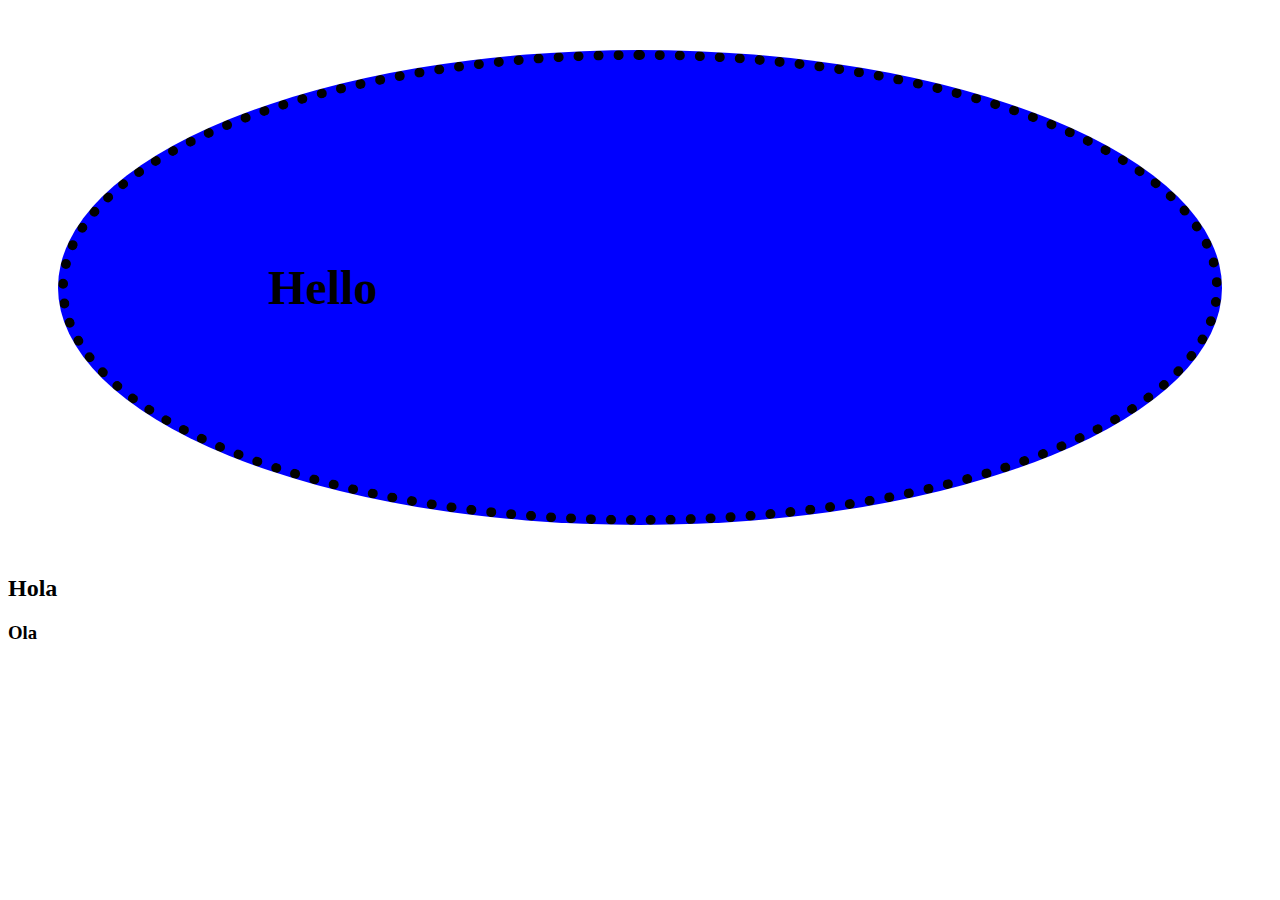
<file: index.html>
<!DOCTYPE html>
<html lang="en">
<head>
    <meta charset="UTF-8">
    <meta http-equiv="X-UA-Compatible" content="IE=edge">
    <meta name="viewport" content="width=device-width, initial-scale=1.0">
    <title>Document</title>
    <link rel="stylesheet" href="style.css"
</head>
<body>
    <div class="hello">
        <h1>Hello</h1>
    </div>
    <div class="hola">
        <h2> Hola</h2>
    </div>
    <div class="ola">
        <h3>Ola</h3>
    </div>
</body>
</html>
</file>
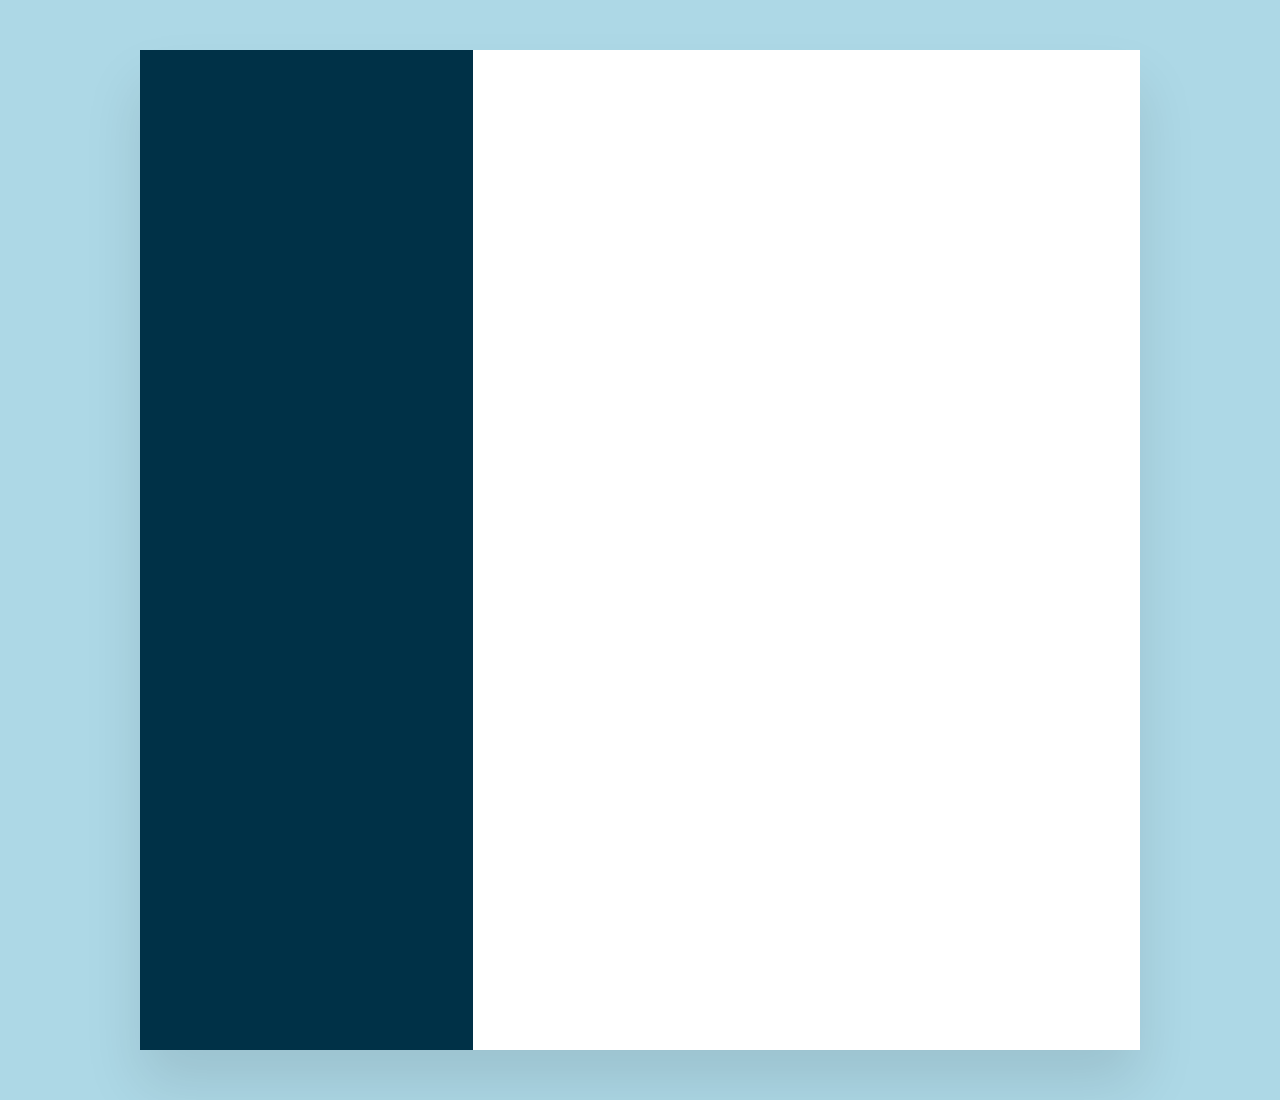
<file: Homework 2/index.html>
<!DOCTYPE html>
<html lang="en">
<head>
    <meta charset="UTF-8">
    <meta http-equiv="X-UA-Compatible" content="IE=edge">
    <meta name="viewport" content="width=device-width, initial-scale=1.0">
    <title>Document</title>
    <link rel="stylesheet" href="style.css">
</head>
<body>
    <div class="container">
        <div class="left_side">
        </div>
        <div class="right_side"></div>
    </div>
</body>
</html>
</file>
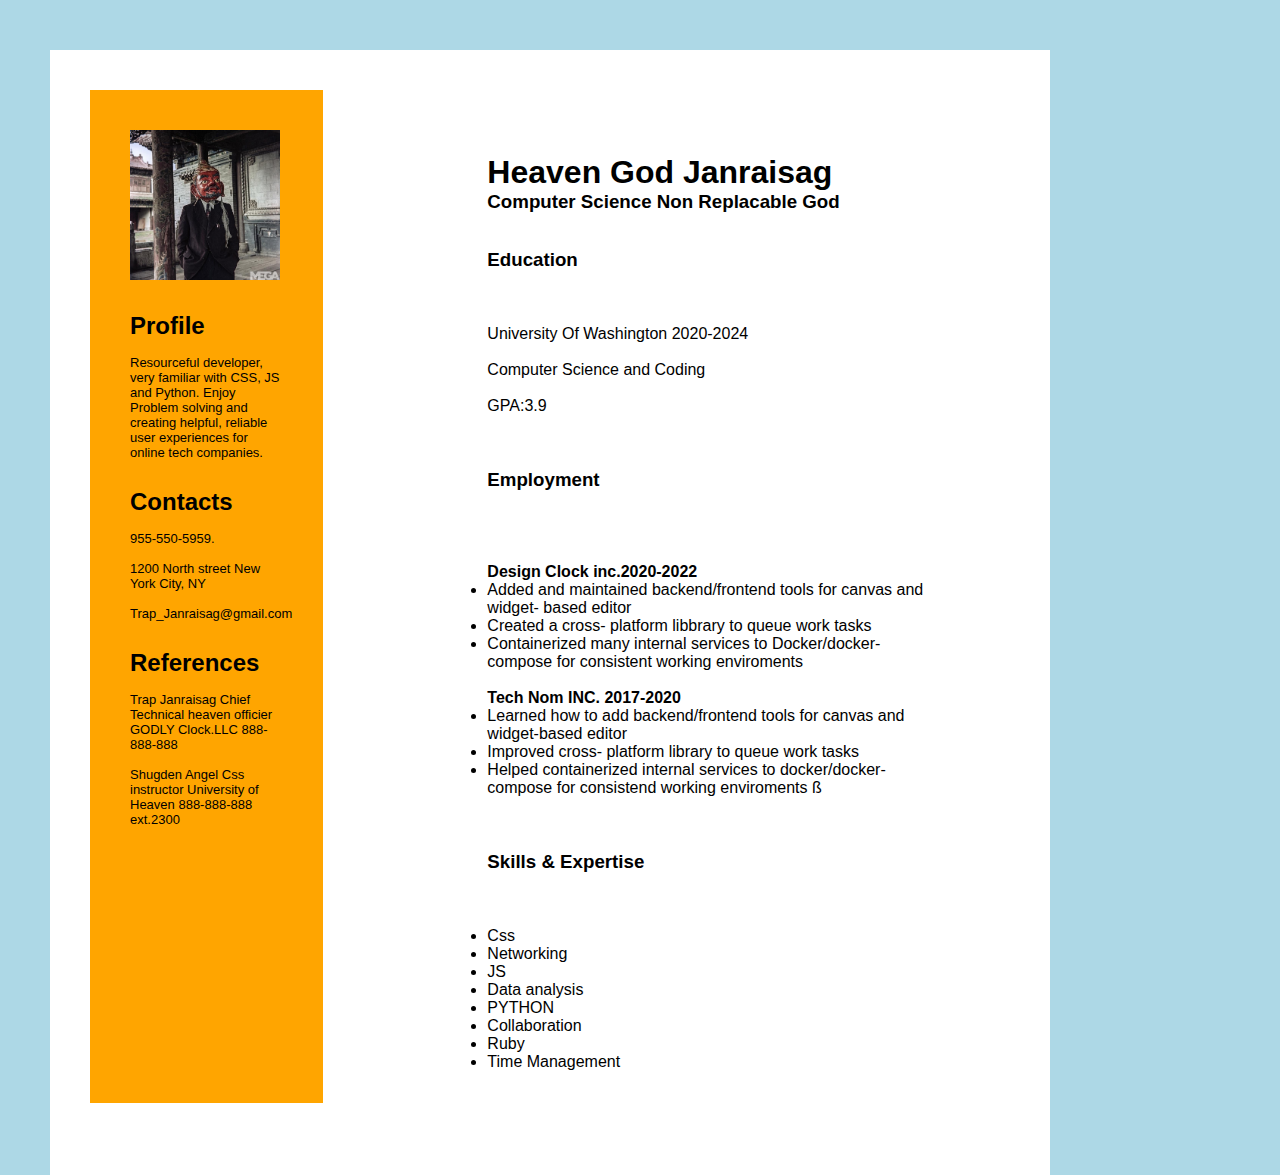
<file: Homework_s/index.html>
<!DOCTYPE html>
<html lang="en">
<head>
    <meta charset="UTF-8">
    <meta http-equiv="X-UA-Compatible" content="IE=edge">
    <meta name="viewport" content="width=device-width, initial-scale=1.0">
    <title>Document</title>
    <link rel="stylesheet" href="style.css">
</head>
<body>
    <div class="container">
        <align class="left_side">
            <img src="../Homework 2/IMG.JPG">
            <h2><br>Profile</br></h2>
            <p class="w1"><br>Resourceful developer, very familiar with CSS, JS and Python. Enjoy Problem solving and creating helpful, reliable user experiences for online tech companies. </br></p>

            <h2><br>Contacts</br></h2>
            <p class="w2"><br>955-550-5959.</br><br>1200 North street New York City, NY</br> <br>Trap_Janraisag@gmail.com</br> </p>

            <h2><br>References</br></h2>
            <p class="w3"><br> Trap Janraisag Chief Technical heaven officier GODLY Clock.LLC 888-888-888 </br> <br> Shugden Angel Css instructor University of Heaven 888-888-888 ext.2300</br></p>
        </align>
        <section class="right_side">
            <div class="Header.1">
            <h1>Heaven God Janraisag</h1>
            </div>
            <div class="Header.2">
            <h3>Computer Science Non Replacable God</h3>
            </div>
            <br><br><h3 class="Q1">Education</h3></br></br>
            <p>
                <br>University Of Washington 2020-2024</br>
                <br>Computer Science and Coding</br> 
                <br>GPA:3.9</br>
            </p>

            <br><br><br><h3 class="Q2">Employment</h3></br></br></br>
            <p>
                <br><b>Design Clock inc.2020-2022</b></br> 
                <ul>
                    <li>Added and maintained backend/frontend tools for canvas and widget- based editor</li>
                    <li>Created a cross- platform libbrary to queue work tasks</li>
                    <li>Containerized many internal services to Docker/docker- compose for consistent working enviroments</li>
                </ul>
                <br><b>Tech Nom INC. 2017-2020</b></br> 
                <ul>
                    <li>Learned how to add backend/frontend tools for canvas and widget-based editor</li>
                    <li>Improved cross- platform library to queue work tasks </li>
                    <li>Helped containerized internal services to docker/docker- compose for consistend working enviroments ß</li>
                </ul>
            </p>
            <br><br><br><h3 class="Q3">Skills & Expertise</h3></br></br></br>
            <p>
                <ul>
                    <li>Css</li>
                    <li>Networking</li>
                    <li>JS</li>
                    <li>Data analysis</li>
                    <li>PYTHON</li>
                    <li>Collaboration</li>
                    <li>Ruby</li>
                    <li>Time Management</li>
                </ul>
            </p>

        </section>
    </div>
</body>
</html>
</file>
<file: style.css>
h1 {
    background-color: blue;
    font-size: 3rem;
    padding: 200px 200px;
    border: 80px 80px 80px 80px;
    border-width: 10px;
    border-color: black;
    border-radius: 50%;
    border-style: dotted;
    margin: 50px 50px 50px 50px;
}
</file>
<file: Homework 2/style.css>
*{
    margin: 0;
    padding: 0;
    box-sizing: border-box;
    font-family: 'poppins', sans-serif;
}
body {
    background: lightblue;
    display: flex;
    justify-content: center;
    align-items: center;
    min-height: 100vh;
}
.container {
    position: relative;
    width: 100%;
    max-width: 1000px;
    min-height: 1000px;
    margin: 50px;
    background: white;
    display: grid;
    grid-template-columns: 1fr 2fr;
    box-shadow: 0 35px 55px rgba(0, 0, 0, 0.1);
}
.container .left_side {
    position: relative;
    background: #003147;
    padding: 40px;
}
.profiletext{
    position: relative;
    display: flex;
    flex-direction: column;
    align-items: center;
    padding-bottom: 20px;
    border-bottom: 1px solid rgba(255, 255, 255, 0.2);
}
.container .right_side {
background-color: white;
padding: 40px;
}
</file>
<file: Homework_s/style.css>
*{
    margin: 0;
    padding: 0;
    box-sizing: border-box;
    font-family: 'poppins', sans-serif;
}
body {
    background: lightblue;
    display: flex;
    /*justify-content: center;*/
    min-height: 100vh;
}
.container {
    position: absolute;
    width: 100%;
    max-width: 1000px;
    min-height: 1000px;
    margin: 50px;
    background: white;
    display: grid;
    grid-template-columns: 1fr 2fr;
    /*box-shadow: 0 35px 55px rgba(0, 0, 0, 0.1);*/
}
.container .left_side {
    position: relative;
    background: orange;
    padding: 40px;
    width: 70%;
    height: 90%;
    text-align: left;
    margin-top: 40px;
    margin-bottom: 40px;
    margin-left: 40px;
}
img {
    width: 150px;
    height: 150px;
    align-items: center;
}
.container .right_side {
background-color: white;
padding: 40px;
margin: 4rem;
}
.container .left_side .w1 {
    font-size: small;
}
.container .left_side .w2 {
    font-size: small;
}
.container .left_side .w3{
    font-size: small;
}
</file>
